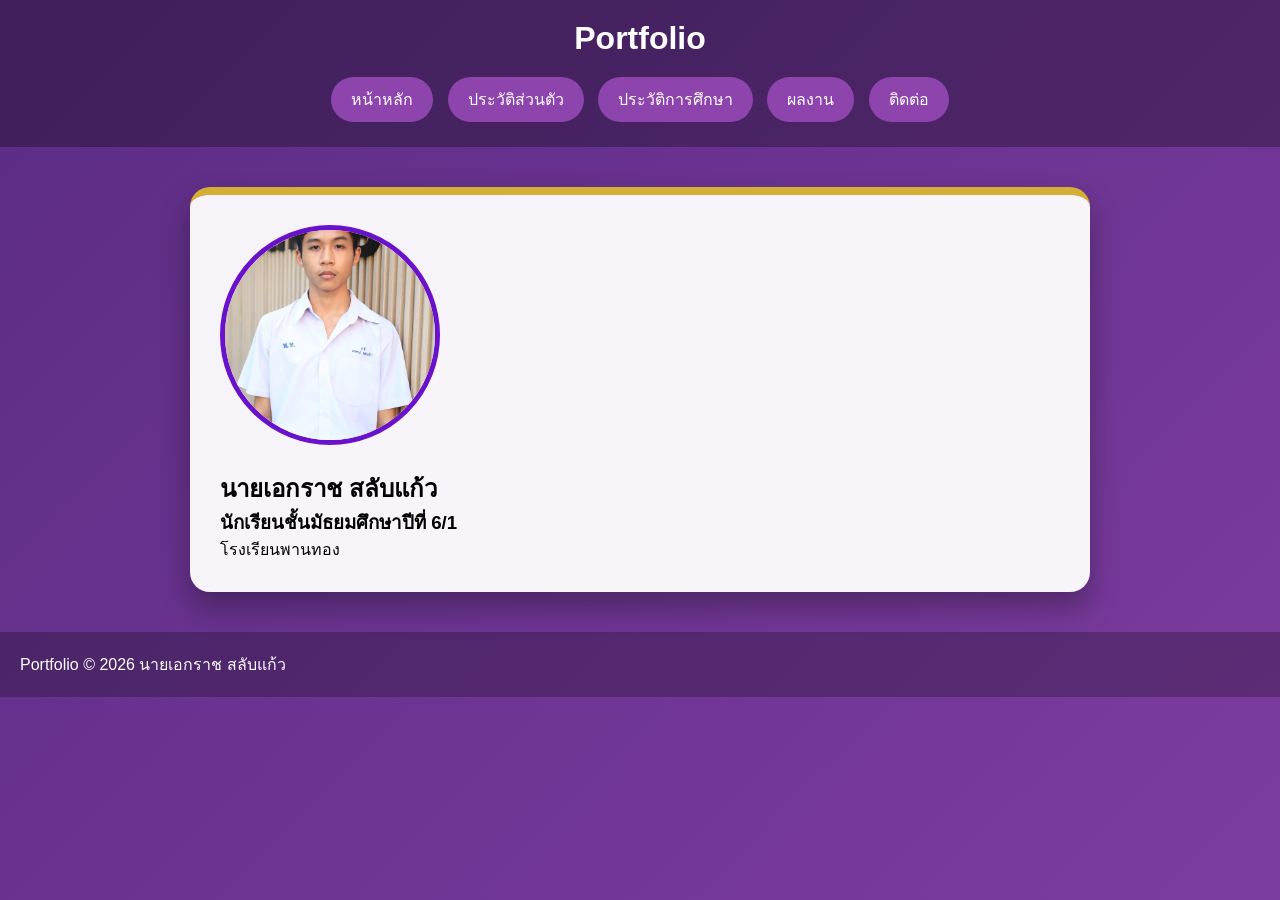
<file: index.html>
<!DOCTYPE html>
<html lang="th">
<head>
<meta charset="UTF-8">
<meta name="viewport" content="width=device-width, initial-scale=1.0">
<title>Portfolio นายเอกราช สลับแก้ว</title>
<link rel="stylesheet" href="style.css">
</head>

<body>

<header>
<h1>Portfolio</h1>

<nav>
<a href="index.html">หน้าหลัก</a>
<a href="profile.html">ประวัติส่วนตัว</a>
<a href="education.html">ประวัติการศึกษา</a>
<a href="award.html">ผลงาน</a>
<a href="contact.html">ติดต่อ</a>
</nav>
</header>

<div class="container">
<div class="card">

<img src="Images/744854329_1578217873897301_7883827389874182034_n.jpg" class="profile" alt="Profile">

<h2>นายเอกราช สลับแก้ว</h2>

<h3>นักเรียนชั้นมัธยมศึกษาปีที่ 6/1</h3>

<p> โรงเรียนพานทอง</p>



</div>
</div>

<footer>
Portfolio © 2026 นายเอกราช สลับแก้ว
</footer>

</body>
</html>
</file>
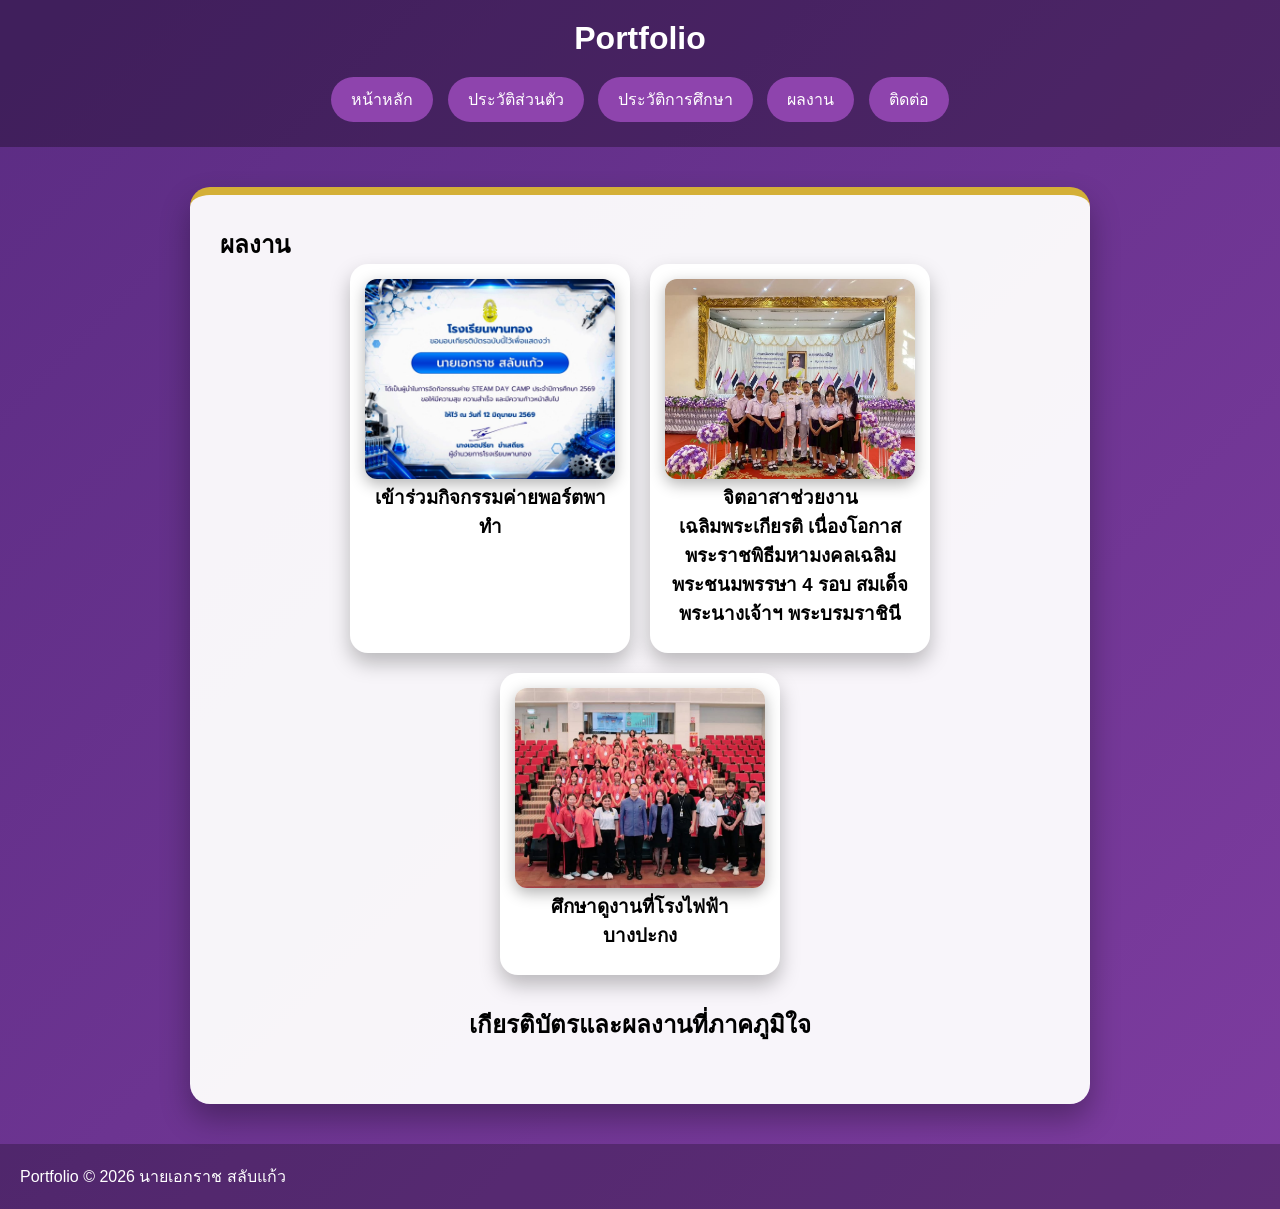
<file: award.html>
<!DOCTYPE html>
<html lang="th">
<head>
<meta charset="UTF-8">
<meta name="viewport" content="width=device-width, initial-scale=1.0">
<title>ผลงาน</title>
<link rel="stylesheet" href="style.css">
</head>

<body>

<header>
<h1>Portfolio</h1>

<nav>
<a href="index.html">หน้าหลัก</a>
<a href="profile.html">ประวัติส่วนตัว</a>
<a href="education.html">ประวัติการศึกษา</a>
<a href="award.html">ผลงาน</a>
<a href="contact.html">ติดต่อ</a>
</nav>
</header>

<div class="container">
<div class="card">


    <h2>ผลงาน</h2>

<div class="gallery">

    <div class="work">
        <img src="Images/746540405_1170927756109241_3587069674105108978_n.jpg" alt="ผลงาน 1">
        <h3>เข้าร่วมกิจกรรมค่ายพอร์ตพาทำ</h3>
    </div>

    <div class="work">
        <img src="Images/742480242_1733813784428914_2930758887706920193_n.jpg" alt="ผลงาน 2">
        <h3>จิตอาสาช่วยงานเฉลิมพระเกียรติ เนื่องโอกาสพระราชพิธีมหามงคลเฉลิมพระชนมพรรษา 4 รอบ สมเด็จพระนางเจ้าฯ พระบรมราชินี</h3>
    </div>

    <div class="work">
        <img src="Images/742144811_1543394504097766_2139091754480654004_n.jpg" alt="ผลงาน 3">
        <h3>ศึกษาดูงานที่โรงไฟฟ้าบางปะกง</h3>
    </div>

</div>

<div class="title">
    เกียรติบัตรและผลงานที่ภาคภูมิใจ
</div>
</div>
</div>

<footer>
Portfolio © 2026 นายเอกราช สลับแก้ว
</footer>

</body>
</html>
</file>
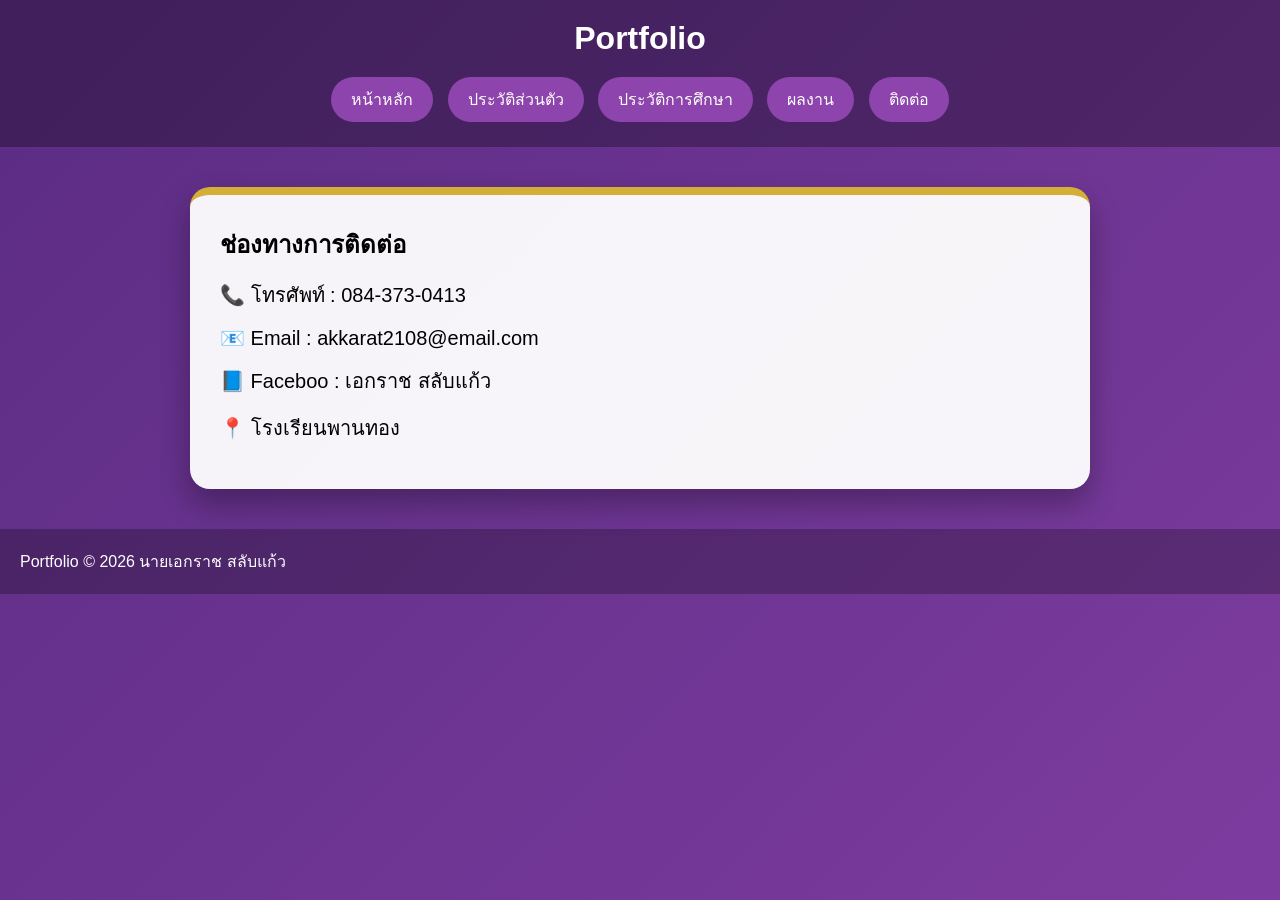
<file: contact.html>
<!DOCTYPE html>
<html lang="th">
<head>
<meta charset="UTF-8">
<meta name="viewport" content="width=device-width, initial-scale=1.0">
<title>ช่องทางการติดต่อ</title>
<link rel="stylesheet" href="style.css">
</head>

<body>

<header>
<h1>Portfolio</h1>

<nav>
<a href="index.html">หน้าหลัก</a>
<a href="profile.html">ประวัติส่วนตัว</a>
<a href="education.html">ประวัติการศึกษา</a>
<a href="award.html">ผลงาน</a>
<a href="contact.html">ติดต่อ</a>
</nav>
</header>

<div class="container">
<div class="card contact">

<h2>ช่องทางการติดต่อ</h2>

<p>📞 โทรศัพท์ : 084-373-0413</p>

<p>📧 Email : akkarat2108@email.com</p>

<p>📘 Faceboo : เอกราช สลับแก้ว </p>

<p>📍 โรงเรียนพานทอง</p>

</div>
</div>

<footer>
Portfolio © 2026 นายเอกราช สลับแก้ว
</footer>

</body>
</html>
</file>
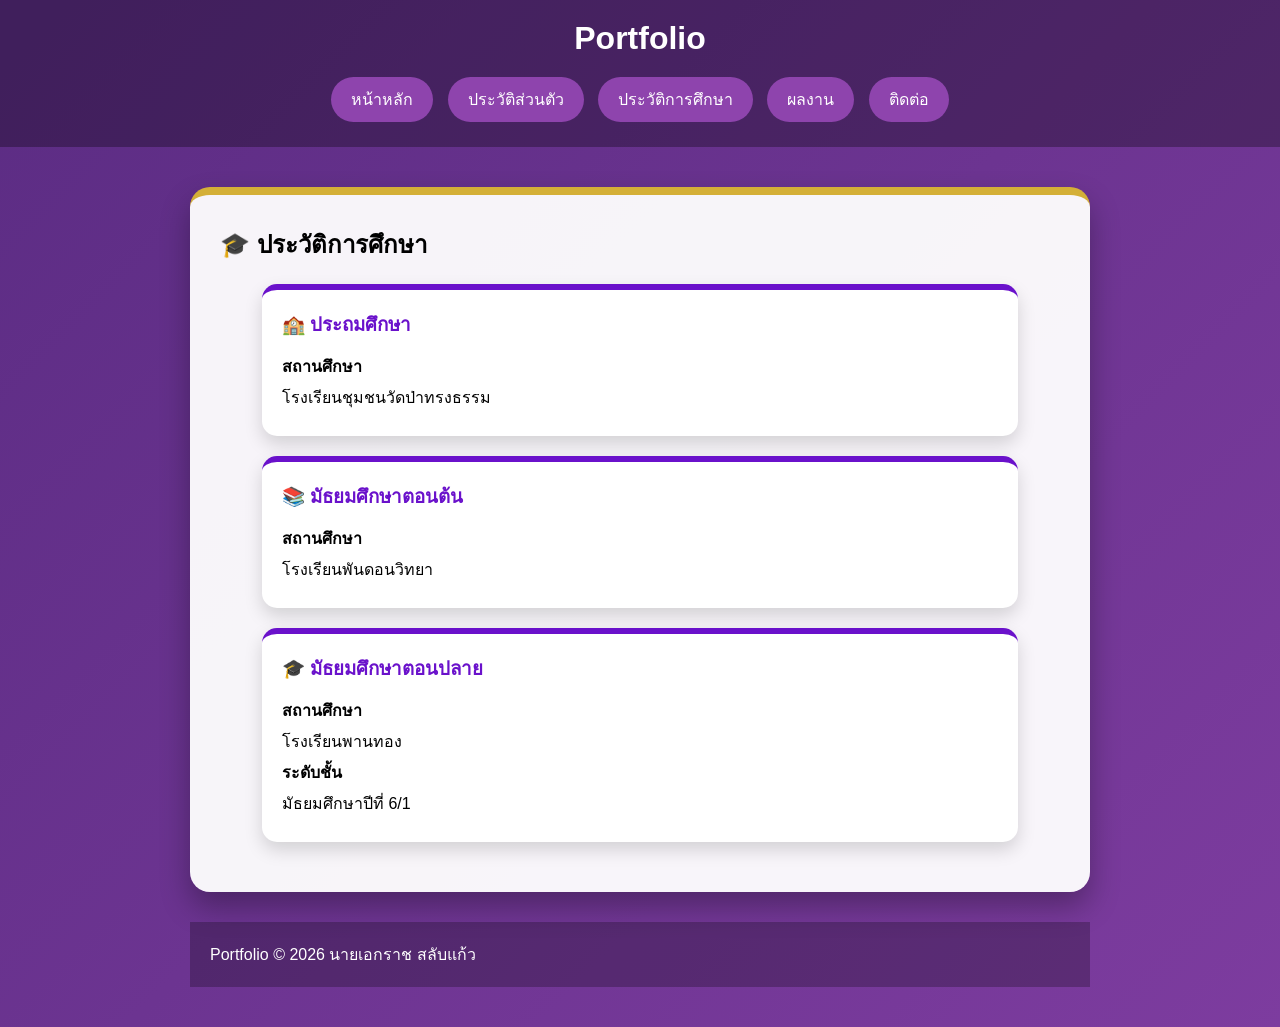
<file: education.html>
<!DOCTYPE html>
<html lang="th">
<head>
<meta charset="UTF-8">
<meta name="viewport" content="width=device-width, initial-scale=1.0">
<title>ประวัติการศึกษา</title>
<link rel="stylesheet" href="style.css">
</head>

<body>

<header>
<h1>Portfolio</h1>

<nav>
<a href="index.html">หน้าหลัก</a>
<a href="profile.html">ประวัติส่วนตัว</a>
<a href="education.html">ประวัติการศึกษา</a>
<a href="award.html">ผลงาน</a>
<a href="contact.html">ติดต่อ</a>
</nav>
</header>

<div class="container">

<div class="card">

    <h2>🎓 ประวัติการศึกษา</h2>

    <div class="edu-box">
        <h3>🏫 ประถมศึกษา</h3>
        <p><strong>สถานศึกษา</strong></p>
        <p>โรงเรียนชุมชนวัดป่าทรงธรรม</p>
    </div>

    <div class="edu-box">
        <h3>📚 มัธยมศึกษาตอนต้น</h3>
        <p><strong>สถานศึกษา</strong></p>
        <p>โรงเรียนพันดอนวิทยา</p>
    </div>

    <div class="edu-box">
        <h3>🎓 มัธยมศึกษาตอนปลาย</h3>
        <p><strong>สถานศึกษา</strong></p>
        <p>โรงเรียนพานทอง</p>

        <p><strong>ระดับชั้น</strong></p>
        <p>มัธยมศึกษาปีที่ 6/1</p>
    </div>

</div>





<footer>
Portfolio © 2026 นายเอกราช สลับแก้ว
</footer>

</body>
</html>
</file>
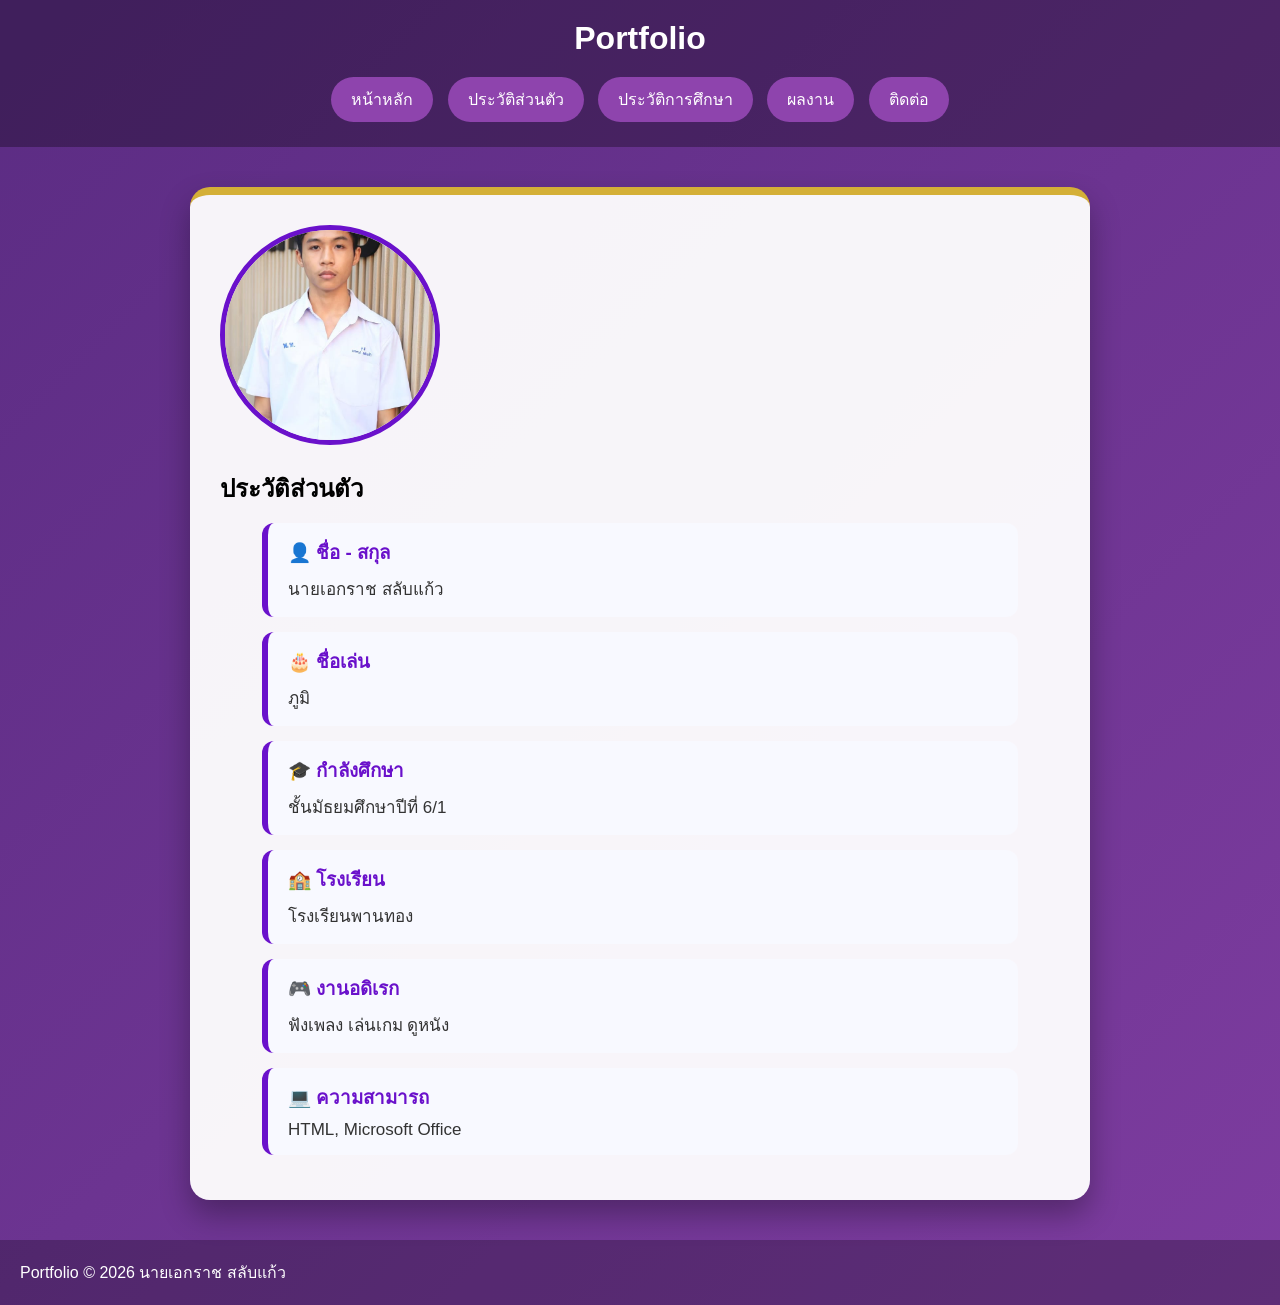
<file: profile.html>
<!DOCTYPE html>
<html lang="th">
<head>
<meta charset="UTF-8">
<meta name="viewport" content="width=device-width, initial-scale=1.0">
<title>ประวัติส่วนตัว</title>
<link rel="stylesheet" href="style.css">
</head>

<body>

<header>
<h1>Portfolio</h1>

<nav>
<a href="index.html">หน้าหลัก</a>
<a href="profile.html">ประวัติส่วนตัว</a>
<a href="education.html">ประวัติการศึกษา</a>
<a href="award.html">ผลงาน</a>
<a href="contact.html">ติดต่อ</a>
</nav>
</header>

<div class="container">
<div class="card">

    <img src="Images/744854329_1578217873897301_7883827389874182034_n.jpg" class="profile" alt="Profile">

    <h2>ประวัติส่วนตัว</h2>

    <div class="info-box">
        <h3>👤 ชื่อ - สกุล</h3>
        <p>นายเอกราช สลับแก้ว</p>
    </div>

    <div class="info-box">
        <h3>🎂 ชื่อเล่น</h3>
        <p>ภูมิ</p>
    </div>

    <div class="info-box">
        <h3>🎓 กำลังศึกษา</h3>
        <p>ชั้นมัธยมศึกษาปีที่ 6/1</p>
    </div>

    <div class="info-box">
        <h3>🏫 โรงเรียน</h3>
        <p>โรงเรียนพานทอง</p>
    </div>

    <div class="info-box">
        <h3>🎮 งานอดิเรก</h3>
        <p>ฟังเพลง เล่นเกม ดูหนัง</p>
    </div>

    <div class="info-box">
        <h3>💻 ความสามารถ</h3>
        <p>HTML, Microsoft Office</p>
    </div>

</div>
</div>

<footer>
Portfolio © 2026 นายเอกราช สลับแก้ว
</footer>

</body>
</html>
</file>
<file: style.css>
*{
margin:0;
padding:0;
box-sizing:border-box;
font-family:Tahoma,sans-serif;
}

body{
background:linear-gradient(135deg,#5b2c83,#8e44ad,#d4af37);
    background-size:300% 300%;
    animation:bgMove 10s ease infinite;
    min-height:100vh;
}

header{
background:rgba(0,0,0,.3);
padding:20px;
text-align:center;
}

header h1{
color:white;
margin-bottom:15px;
}

nav a{
display:inline-block;
padding:10px 20px;
margin:5px;
background:#8e44ad;
color:white;
text-decoration:none;
border-radius:30px;
transition:.3s;
}

nav a:hover{
background:linear-gradient(135deg,#d4af37,#6a11cb);
    transform:translateY(-5px);
    box-shadow:0 10px 20px rgba(0,0,0,.3);
}

.container{
width:90%;
max-width:900px;
margin:40px auto;
}

.card{
background:rgba(255,255,255,.95);
padding:30px;
border-radius:20px;
border-top:8px solid #d4af37;
box-shadow:0 15px 30px rgba(0,0,0,.3);
transition:.3s;

}
.card:hover{
transform:translateY(-8px);
}
.profile{
width:220px;
height:220px;
border-radius:50%;
object-fit:cover;
border:5px solid #6a11cb;
margin-bottom:20px;
}
.profile:hover{
transform:scale(1.05);
transition:.3s;
border-color:#d4af37;
}
table{
width:100%;
border-collapse:collapse;
margin-top:20px;
}

th,td{
border:1px solid #ddd;
padding:10px;
}

th{
background:#6a11cb;
color:white;
}

.gallery{
display:flex;
justify-content:center;
gap:20px;
flex-wrap:wrap;
}

.gallery img{
width:260px;
border-radius:15px;
box-shadow:0 5px 15px rgba(0,0,0,.3);
transition:.3s;
}

.gallery img:hover{
transform:scale(1.05);
}

.contact p{
font-size:20px;
margin:15px 0;
}

footer{
background:rgba(0,0,0,.25);
padding:20px;
color:white;
margin-top:30px;
}

@media(max-width:768px){

nav a{
display:block;
width:220px;
margin:10px auto;
}

.profile{
width:170px;
height:170px;
}

.gallery img{
width:100%;
}

}

.info-box{
    background:#f8f9ff;
    margin:15px auto;
    padding:15px 20px;
    border-left:6px solid #6a11cb;
    border-radius:12px;
    text-align:left;
    width:90%;
    transition:0.3s;
}

.info-box h3{
    color:#6a11cb;
    margin-bottom:8px;
}

.info-box p{
    font-size:17px;
    color:#333;
}

.info-box:hover{
    transform:translateX(8px);
    box-shadow:0 8px 20px rgba(0,0,0,.15);
}


.edu-box{
    background:#ffffff;
    width:90%;
    margin:20px auto;
    padding:20px;
    border-radius:15px;
    border-top:6px solid #6a11cb;
    box-shadow:0 8px 18px rgba(0,0,0,.15);
    text-align:left;
    transition:all .3s ease;
}

.edu-box h3{
    color:#6a11cb;
    margin-bottom:15px;
}

.edu-box p{
    margin:6px 0;
}

.edu-box:hover{
    transform:translateY(-8px);
    box-shadow:0 15px 30px rgba(0,0,0,.25);
}
.work{
    width:280px;
    background:#fff;
    color:#000;
    border-radius:18px;
    padding:15px;
    text-align:center;
    box-shadow:0 10px 20px rgba(0,0,0,.25);
}

.work:hover{
    transform:translateY(-10px) scale(1.03);
    box-shadow:0 15px 30px rgba(0,0,0,.35);
}

.work img{
    width:100%;
    height:200px;
    object-fit:cover;
    border-radius:12px;
    transition:.3s;
}

.work:hover img{
    transform:scale(1.05);
}
.work h3{
    margin-bottom:10px;
}
@keyframes bgMove{
    0%{background-position:0% 50%;}
    50%{background-position:100% 50%;}
    100%{background-position:0% 50%;}
}
.title{
    text-align:center;
    font-size:24px;
    font-weight:bold;
    color:#000;
    margin:30px auto;
    width:100%;
}
</file>
